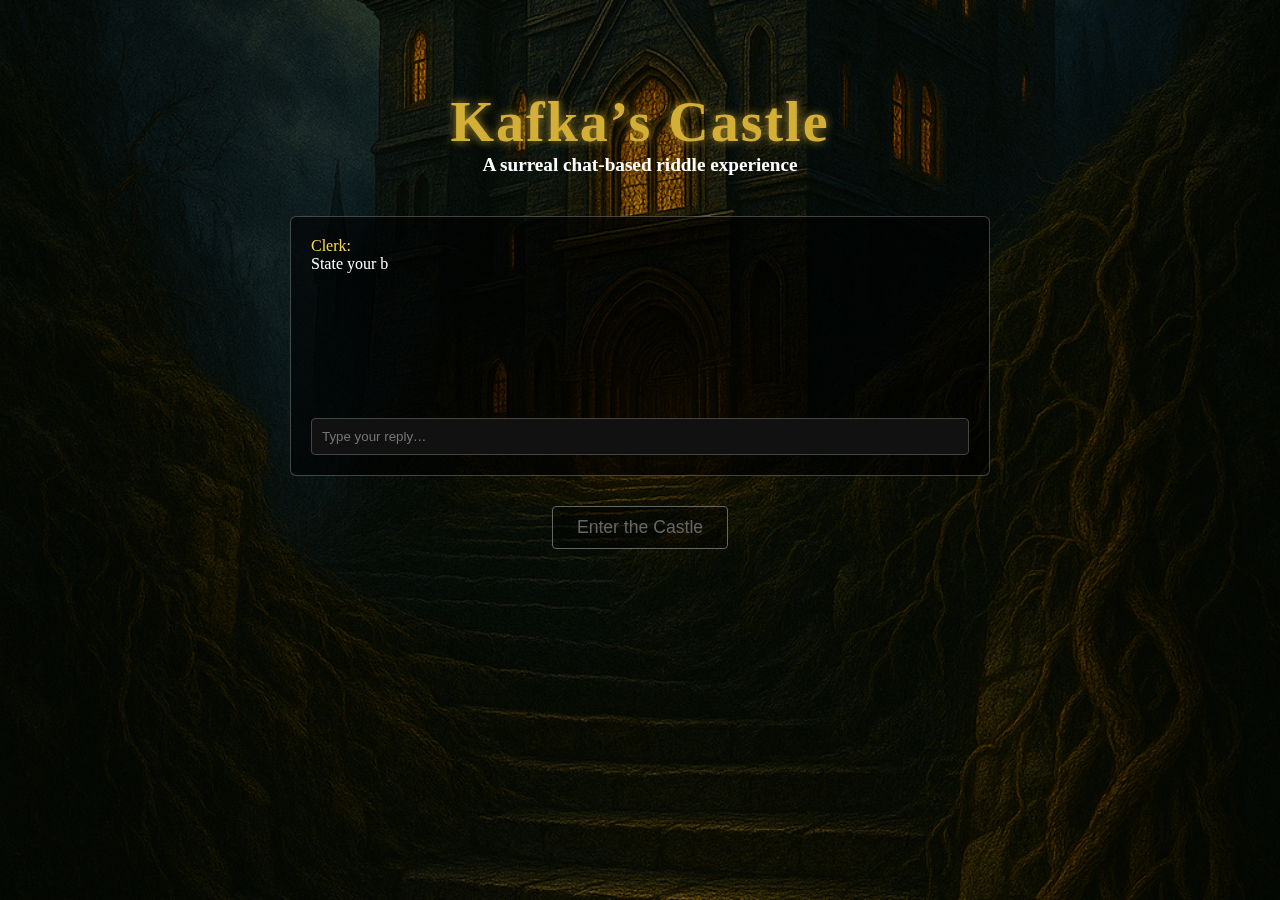
<file: index.html>
<!DOCTYPE html>
<html lang="en">
<head>
  <meta charset="UTF-8" />
  <meta name="viewport" content="width=device-width,initial-scale=1.0" />
  <title>Kafka's Castle</title>
  <link rel="stylesheet" href="style.css" />
</head>
<body>
  <div id="scene">
    <img src="background.png" id="bg" alt="Kafka's Castle Background" />
  </div>

  <div id="content">
    <h1><span class="gold">Kafka’s Castle</span></h1>
    <h2 class="tagline">A surreal chat‑based riddle experience</h2>

    <div id="chatbox">
      <div id="messages"></div>
      <input id="userInput" type="text" placeholder="Type your reply…" autocomplete="off" />
    </div>

    <div id="keySection">
      <div id="keyButton" title="Key">&#x1F511;</div>
      <button id="enterBtn" disabled>Enter the Castle</button>
    </div>
  </div>

  <script src="script.js"></script>
</body>
</html>
</file>
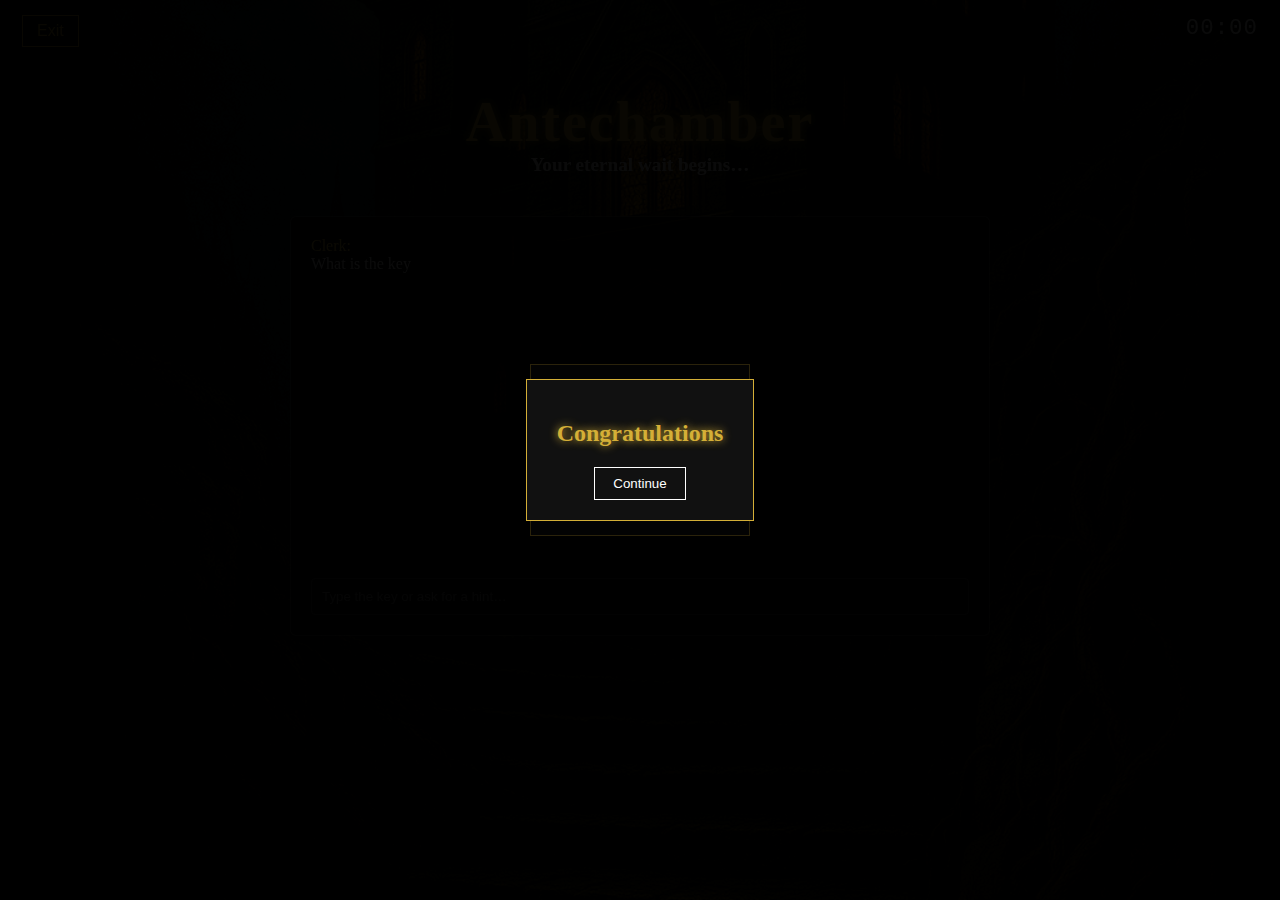
<file: stage2.html>
<!DOCTYPE html>
<html lang="en">
<head>
  <meta charset="UTF-8" />
  <meta name="viewport" content="width=device-width,initial-scale=1.0" />
  <title>Kafka's Castle — Antechamber</title>
  <link rel="stylesheet" href="style.css" />
</head>
<body>
  <div id="scene">
    <img src="background.png" id="bg" alt="Kafka's Castle Background" />
  </div>

  <button id="exitBtn">Exit</button>
  <div id="timer">00:00</div>

  <div id="content">
    <h1><span class="gold">Antechamber</span></h1>
    <h2 class="tagline">Your eternal wait begins…</h2>

    <div id="chatbox" class="large">
      <div id="messages"></div>
      <input id="userInput" type="text" placeholder="Type the key or ask for a hint…" autocomplete="off" />
    </div>
  </div>

  <!-- Exit confirmation modal -->
  <div id="modalOverlay" class="hidden">
    <div id="modalBox">
      <h3 class="gold">Coward’s Door</h3>
      <p>Running away already?</p>
      <div class="modal-actions">
        <button id="yesQuit">Yes</button>
        <button id="noStay">No</button>
      </div>
    </div>
  </div>

  <!-- Congratulations modal -->
  <div id="congratsOverlay" class="hidden">
    <div id="congratsBox">
      <h2 class="gold glow">Congratulations</h2>
      <p id="congratsMsg"></p>
      <button id="closeCongrats">Continue</button>
    </div>
  </div>

  <script src="stage2.js"></script>
</body>
</html>
</file>
<file: style.css>
/* ----------- General ----------- */
* { box-sizing: border-box; }
body {
  margin: 0;
  font-family: "Georgia", serif;
  color: #fff;
  overflow: hidden;
  background: #000;
}

/* ----------- Background ----------- */
#scene {
  position: fixed;
  top: 0;
  left: 0;
  width: 100%;
  height: 100%;
  overflow: hidden;
}

#bg {
  width: 100%;
  height: 100%;
  object-fit: cover;
  filter: brightness(0.85);
}

/* ----------- Timer & Exit ----------- */
#timer {
  position: fixed;
  top: 15px;
  right: 22px;
  font-size: 1.4rem;
  font-family: "Courier New", monospace;
  color: #fff;
  letter-spacing: 1px;
  z-index: 10;
}
#exitBtn {
  position: fixed;
  top: 15px;
  left: 22px;
  font-size: 1rem;
  padding: 6px 14px;
  background: transparent;
  border: 1px solid #d4af37;
  color: #d4af37;
  cursor: pointer;
  transition: filter 0.3s;
  z-index: 10;
}
#exitBtn:hover {
  filter: drop-shadow(0 0 6px #d4af37);
}

/* ----------- Content ----------- */
#content {
  position: relative;
  z-index: 5;
  text-align: center;
  padding-top: 10vh;
  width: 100%;
}

.gold {
  color: #d4af37;
  text-shadow: 0 0 10px rgba(212,175,55,0.8);
}
h1 { font-size: 3.5rem; margin: 0; letter-spacing: 2px; }
h2.tagline { font-size: 1.2rem; margin: 0 0 40px 0; }

/* ----------- Chat Box ----------- */
#chatbox {
  width: 70%;
  max-width: 700px;
  margin: 0 auto;
  background: rgba(0,0,0,0.6);
  border: 1px solid rgba(255,255,255,0.25);
  border-radius: 6px;
  padding: 20px;
  height: 260px;
  display: flex;
  flex-direction: column;
}
#chatbox.large { height: 420px; }

#messages {
  flex: 1;
  overflow-y: auto;
  font-size: 1rem;
  text-align: left;
}
#userInput {
  margin-top: 10px;
  padding: 10px;
  background: #111;
  border: 1px solid #444;
  color: #fff;
  border-radius: 4px;
}

/* Names */
.nameClerk { color: #ffd54f; }
.nameYou   { color: #ffffff; }

/* -------- Key & Enter (Landing) -------- */
#keySection { margin-top: 30px; }
#keyButton {
  font-size: 3rem;
  color: #d4af37;
  filter: drop-shadow(0 0 6px #d4af37);
  cursor: pointer;
  display: none;
}
#enterBtn {
  display: block;
  margin: 10px auto 0;
  padding: 10px 24px;
  font-size: 1.1rem;
  border: 1px solid #666;
  background: rgba(0,0,0,0.4);
  color: #666;
  border-radius: 4px;
  cursor: not-allowed;
  transition: all 0.35s;
}
#enterBtn.active {
  border-color: #d4af37;
  background: rgba(212,175,55,0.15);
  color: #fff;
  cursor: pointer;
  text-shadow: 0 0 6px #fff;
}

/* ----------- Modals ----------- */
.hidden { display: none; }
#modalOverlay, #congratsOverlay {
  position: fixed; top:0; left:0; width:100%; height:100%;
  background: rgba(0,0,0,0.8);
  display:flex; align-items:center; justify-content:center;
  z-index: 15;
}
#modalBox, #congratsBox {
  background: #111;
  border: 1px solid #d4af37;
  padding: 20px 30px;
  text-align: center;
  max-width: 350px;
}
#congratsBox h2.glow { text-shadow: 0 0 8px #d4af37; }
.modal-actions { margin-top: 20px; }
.modal-actions button, #closeCongrats {
  padding: 8px 18px;
  margin: 0 10px;
  border: 1px solid #fff;
  background: transparent;
  color: #fff;
  cursor: pointer;
  transition: background 0.3s, color 0.3s;
}
.modal-actions button:hover, #closeCongrats:hover {
  background: #d4af37;
  color: #000;
}

/* Responsive */
@media (max-width: 600px) {
  h1 { font-size: 2.3rem; }
  #chatbox, #chatbox.large { width: 90%; }
  #timer { font-size: 1.1rem; }
}


#winModal {
  position: fixed;
  top: 0; left: 0;
  width: 100%; height: 100%;
  background: rgba(0, 0, 0, 0.8);
  display: flex; align-items: center; justify-content: center;
  z-index: 9999;
}
.modalContent {
  background: #111;
  padding: 30px;
  border: 1px solid #d4af37;
  border-radius: 6px;
  text-align: center;
  max-width: 400px;
  box-shadow: 0 0 15px rgba(212,175,55,0.5);
}
.modalContent h2 {
  margin-top: 0;
}
.modalContent p {
  color: #ddd;
}
</file>
